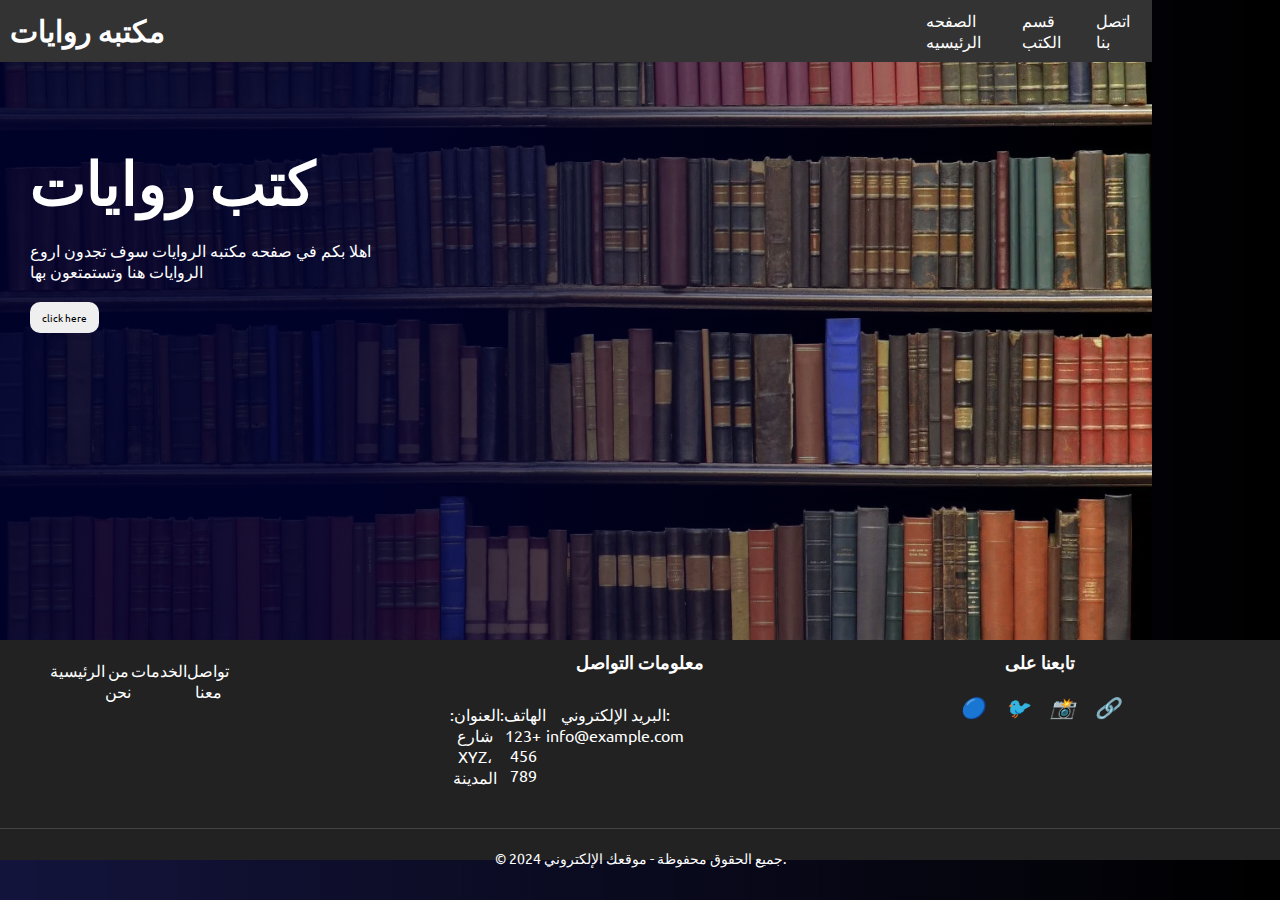
<file: index.html>
<!DOCTYPE html>
<html lang="en">
<head>
    <meta charset="UTF-8">
    <meta name="viewport" content="width=device-width, initial-scale=1.0">
    <title>مكتبه روايات</title>
    <link rel="stylesheet" href="./css/style.css">
</head>
<body>
<div class="container">
    <header>
        <a href="" class="logo">مكتبه روايات</a>
        <ul class="ul-list">
            <li><a href="#">الصفحه الرئيسيه</a></li>
            <li><a href="./book.html">قسم الكتب </a></li>
            <li><a href="./contact.html">اتصل بنا </a></li>
        </ul>
    </header>
    <div class="content">
        <h2>كتب روايات</h2>
        <p>اهلا بكم في صفحه مكتبه الروايات سوف تجدون اروع الروايات هنا وتستمتعون بها</p>
        <button>click here</button>
    </div>
</div>
<!-- start footer -->
 <footer>
        <div class="footer-container">
            <div class="footer-column">
                <ul>
                    <li><a href="#home">الرئيسية</a></li>
                    <li><a href="#about">من نحن</a></li>
                    <li><a href="#services">الخدمات</a></li>
                    <li><a href="#contact">تواصل معنا</a></li>
                </ul>
            </div>
            <div class="footer-column">
                <h3>معلومات التواصل</h3>
                <ul>
                    <li>العنوان: شارع XYZ، المدينة</li>
                    <li>الهاتف: +123 456 789</li>
                    <li>البريد الإلكتروني: info@example.com</li>
                </ul>
            </div>
            <div class="footer-column">
                <h3>تابعنا على</h3>
                <div class="social-icons">
                    <a href="#" title="فيسبوك"><i class="fab fa-facebook-f">🔵</i></a>
                    <a href="#" title="تويتر"><i class="fab fa-twitter">🐦</i></a>
                    <a href="#" title="إنستجرام"><i class="fab fa-instagram">📸</i></a>
                    <a href="#" title="لينكدإن"><i class="fab fa-linkedin-in">🔗</i></a>
                </div>
            </div>
        </div>
        <div class="footer-bottom">
            &copy; 2024 جميع الحقوق محفوظة - موقعك الإلكتروني.
        </div>
    </footer>
</body>

</html>
</file>
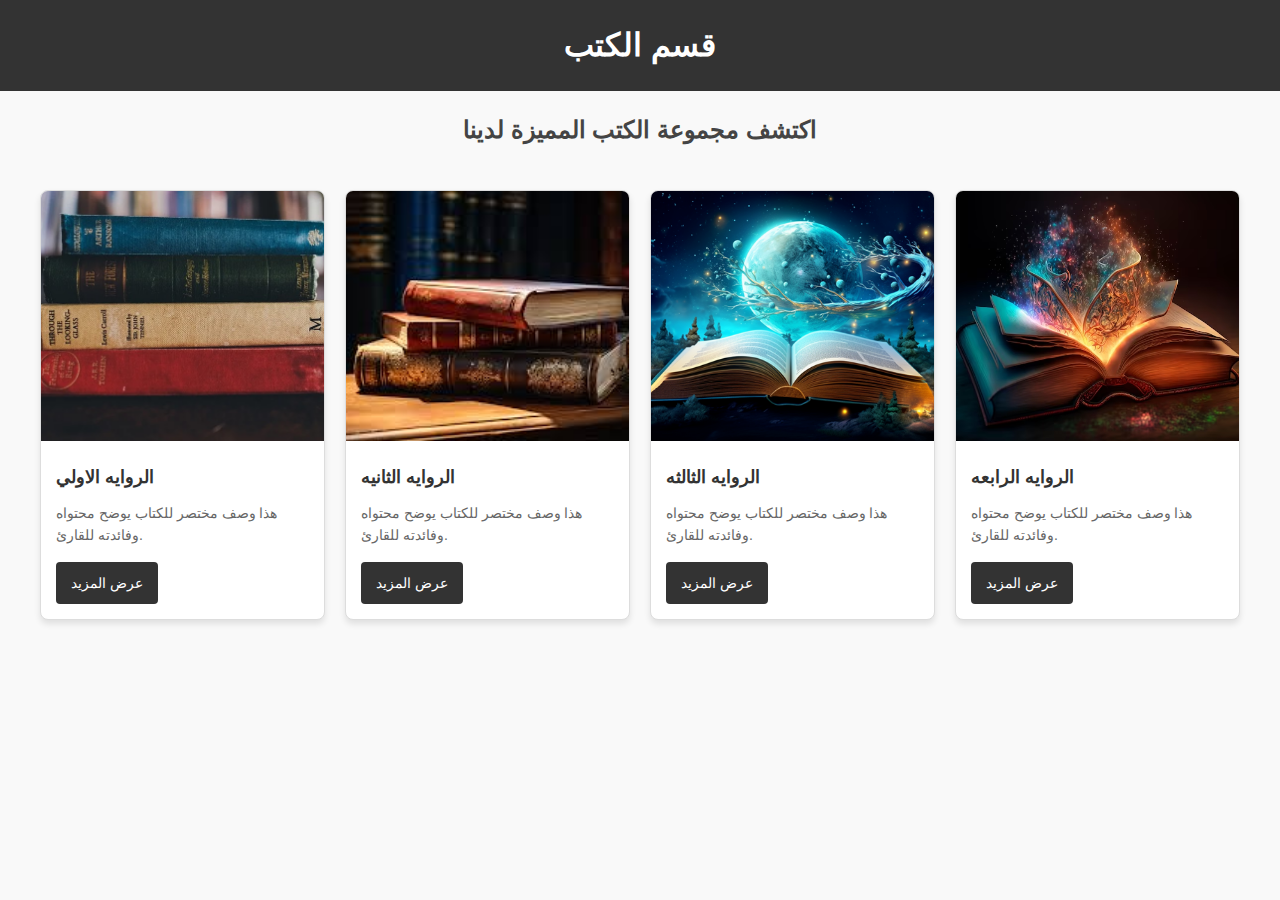
<file: book.html>
<!DOCTYPE html>
<html lang="ar">
<head>
    <meta charset="UTF-8">
    <meta name="viewport" content="width=device-width, initial-scale=1.0">
    <title>قسم الكتب</title>
    <style>
        body {
            margin: 0;
            font-family: 'Arial', sans-serif;
            line-height: 1.6;
            color: #333;
            background-color: #f9f9f9;
        }
        header {
            background-color: #333;
            color: #fff;
            padding: 20px;
            text-align: center;
        }
        header h1 {
            margin: 0;
            font-size: 32px;
        }
        .container {
            max-width: 1200px;
            margin: 20px auto;
            padding: 0 20px;
        }
        .section-title {
            text-align: center;
            margin-bottom: 40px;
            font-size: 24px;
            color: #444;
        }
        .books-grid {
            display: grid;
            grid-template-columns: repeat(auto-fit, minmax(250px, 1fr));
            gap: 20px;
        }
        .book-card {
            background-color: #fff;
            border: 1px solid #ddd;
            border-radius: 8px;
            overflow: hidden;
            box-shadow: 0 4px 6px rgba(0, 0, 0, 0.1);
            transition: transform 0.2s ease;
        }
        .book-card:hover {
            transform: translateY(-5px);
        }
        .book-image img {
            width: 100%;
            height: 250px;
            object-fit: cover;
        }
        .book-content {
            padding: 15px;
        }
        .book-title {
            font-size: 18px;
            margin: 0 0 10px;
        }
        .book-description {
            font-size: 14px;
            color: #666;
            margin: 0 0 15px;
        }
        .book-btn {
            display: inline-block;
            padding: 10px 15px;
            background-color: #333;
            color: #fff;
            text-decoration: none;
            border-radius: 4px;
            font-size: 14px;
        }
        .book-btn:hover {
            background-color: #555;
        }
        footer {
            background-color: #333;
            color: #fff;
            text-align: center;
            padding: 10px 20px;
            margin-top: 40px;
        }
    </style>
</head>
<body>
    <header>
        
        <h1>قسم الكتب</h1>
    </header>

    <div class="container">
        <h2 class="section-title">اكتشف مجموعة الكتب المميزة لدينا</h2>
        <div class="books-grid">
            <div class="book-card">
                <div class="book-image">
                    <img src="./image/books-1246674_960_720.jpg" alt="كتاب 1">
                </div>
                <div class="book-content">
                    <h3 class="book-title">الروايه الاولي</h3>
                    <p class="book-description">هذا وصف مختصر للكتاب يوضح محتواه وفائدته للقارئ.</p>
                    <a href="#" class="book-btn">عرض المزيد</a>
                </div>
            </div>

            <div class="book-card">
                <div class="book-image">
                    <img src="./image/book 2.jpg" alt="كتاب 2">
                </div>
                <div class="book-content">
                    <h3 class="book-title">الروايه الثانيه</h3>
                    <p class="book-description">هذا وصف مختصر للكتاب يوضح محتواه وفائدته للقارئ.</p>
                    <a href="#" class="book-btn">عرض المزيد</a>
                </div>
            </div>

            <div class="book-card">
                <div class="book-image">
                    <img src="./image/book 3.png" alt="كتاب 3">
                </div>
                <div class="book-content">
                    <h3 class="book-title">الروايه الثالثه</h3>
                    <p class="book-description">هذا وصف مختصر للكتاب يوضح محتواه وفائدته للقارئ.</p>
                    <a href="#" class="book-btn">عرض المزيد</a>
                </div>
            </div>

            <div class="book-card">
                <div class="book-image">
                    <img src="./image/book 4.avif" alt="كتاب 4">
                </div>
                <div class="book-content">
                    <h3 class="book-title">الروايه الرابعه</h3>
                    <p class="book-description">هذا وصف مختصر للكتاب يوضح محتواه وفائدته للقارئ.</p>
                    <a href="#" class="book-btn">عرض المزيد</a>
                </div>
            </div>
        </div>
    </div>
</file>
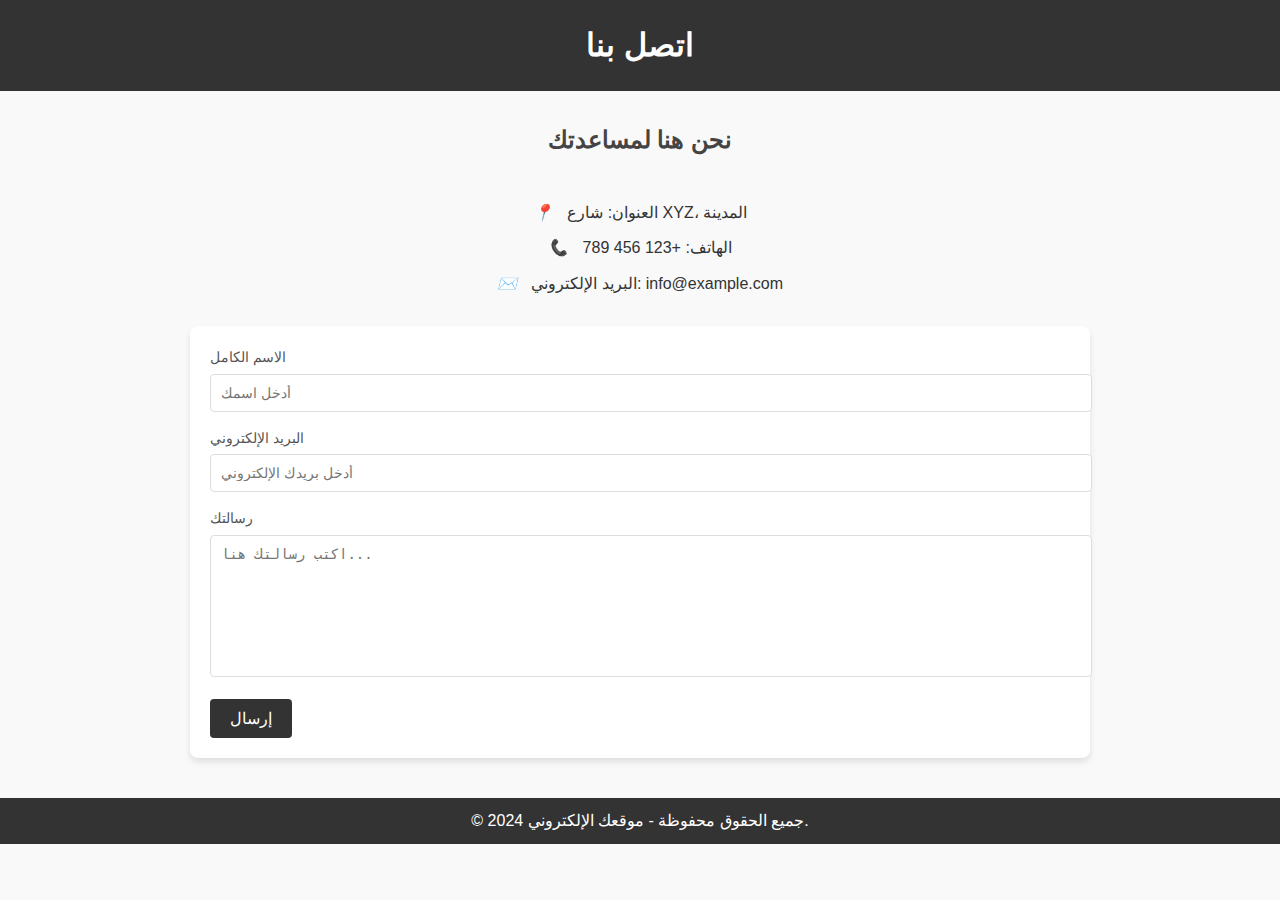
<file: contact.html>
<!DOCTYPE html>
<html lang="ar">
<head>
    <meta charset="UTF-8">
    <meta name="viewport" content="width=device-width, initial-scale=1.0">
    <title>اتصل بنا</title>
    <style>
        body {
            margin: 0;
            font-family: 'Arial', sans-serif;
            line-height: 1.6;
            color: #333;
            background-color: #f9f9f9;
        }
        header {
            background-color: #333;
            color: #fff;
            text-align: center;
            padding: 20px 0;
        }
        header h1 {
            margin: 0;
            font-size: 32px;
        }
        .container {
            max-width: 900px;
            margin: 30px auto;
            padding: 0 20px;
        }
        .section-title {
            text-align: center;
            margin-bottom: 40px;
            font-size: 24px;
            color: #444;
        }
        .contact-info, .contact-form {
            margin-bottom: 30px;
        }
        .contact-info {
            text-align: center;
        }
        .contact-info p {
            font-size: 16px;
            margin: 10px 0;
        }
        .contact-info i {
            color: #f39c12;
            margin-right: 10px;
        }
        .contact-form form {
            background-color: #fff;
            padding: 20px;
            border-radius: 8px;
            box-shadow: 0 4px 6px rgba(0, 0, 0, 0.1);
        }
        .form-group {
            margin-bottom: 15px;
        }
        .form-group label {
            display: block;
            margin-bottom: 5px;
            font-size: 14px;
            color: #555;
        }
        .form-group input, 
        .form-group textarea {
            width: 100%;
            padding: 10px;
            font-size: 14px;
            border: 1px solid #ddd;
            border-radius: 4px;
        }
        .form-group textarea {
            resize: none;
            height: 120px;
        }
        .form-group input:focus, 
        .form-group textarea:focus {
            border-color: #f39c12;
            outline: none;
        }
        .form-btn {
            display: inline-block;
            padding: 10px 20px;
            background-color: #333;
            color: #fff;
            text-decoration: none;
            border-radius: 4px;
            font-size: 16px;
            cursor: pointer;
            border: none;
        }
        .form-btn:hover {
            background-color: #555;
        }
        footer {
            background-color: #333;
            color: #fff;
            text-align: center;
            padding: 10px 20px;
            margin-top: 40px;
        }
    </style>
</head>
<body>
    <header>
        <h1>اتصل بنا</h1>
    </header>

    <div class="container">
        <h2 class="section-title">نحن هنا لمساعدتك</h2>

        <!-- معلومات الاتصال -->
        <div class="contact-info">
            <p><i class="fas fa-map-marker-alt">📍</i> العنوان: شارع XYZ، المدينة</p>
            <p><i class="fas fa-phone-alt">📞</i> الهاتف: +123 456 789</p>
            <p><i class="fas fa-envelope">✉️</i> البريد الإلكتروني: info@example.com</p>
        </div>

        <!-- نموذج الاتصال -->
        <div class="contact-form">
            <form action="#" method="POST">
                <div class="form-group">
                    <label for="name">الاسم الكامل</label>
                    <input type="text" id="name" name="name" placeholder="أدخل اسمك" required>
                </div>
                <div class="form-group">
                    <label for="email">البريد الإلكتروني</label>
                    <input type="email" id="email" name="email" placeholder="أدخل بريدك الإلكتروني" required>
                </div>
                <div class="form-group">
                    <label for="message">رسالتك</label>
                    <textarea id="message" name="message" placeholder="اكتب رسالتك هنا..." required></textarea>
                </div>
                <button type="submit" class="form-btn">إرسال</button>
            </form>
        </div>
    </div>

    <footer>
        &copy; 2024 جميع الحقوق محفوظة - موقعك الإلكتروني.
    </footer>
</body>
</html>
</file>
<file: css/style.css>
@import url('https://fonts.googleapis.com/css2?family=Doto:wght@100..900&family=Edu+AU+VIC+WA+NT+Pre:wght@400..700&family=Poppins:ital,wght@0,100;0,200;0,300;0,400;0,500;0,600;0,700;0,800;0,900;1,100;1,200;1,300;1,400;1,500;1,600;1,700;1,800;1,900&family=Quicksand:wght@300..700&family=Ubuntu:ital,wght@0,300;0,400;0,500;0,700;1,300;1,400;1,500;1,700&display=swap');




*{
    font-family: "Ubuntu", sans-serif;
    margin: 0;
    padding: 0;
}
 header {
    display: flex;
    justify-content: space-between;
    align-items: center;
    padding: 10px 20px;
    background-color: #333;
    color: #fff;
        }
.logo {
    font-size: 24px;
    font-weight: bold;
}
.ul-list {
            list-style: none;
            margin: 0;
            padding: 0;
            display: flex;
}
li{
    margin: 0 10px;
}
li a:hover{
    text-decoration: underline;
}
a{
    color: #fff;
    text-decoration: none;
}
body{
    background-image: linear-gradient(to right,#01022ded, #000 );
   
   
}
.container{
    background-image: 
    linear-gradient(to right, #01022de5 30%, #0000007a),
    url(../image/library6-jpg.webp)
    ;
    background-size: cover;
    width: 90%;
    height: 640px;
    background-position: center;
}
.container:hover{
     background-image: 
    linear-gradient(to right, #01022de5 30%, transparent),
    url(../image/library6-jpg.webp)
    ;
    background-size: cover;
}
header{
    display: flex;
    justify-content: space-between;
    align-items: center;
    padding: 10px;
}
.logo{
font-size: 30px;
text-transform: uppercase;
}
ul{
    width: 20%;
    list-style: none;
    display: flex;
    justify-content: space-between;
}
ul a{
    border-bottom: 2px solid transparent;
}
ul a:hover{
    border-bottom-color:#fff ;
    background-color: rgb(117, 194, 148);
    border-radius: 20%;
    -webkit-border-radius: 20%;
    -moz-border-radius: 20%;
    -ms-border-radius: 20%;
    -o-border-radius: 20%;
    text-decoration: none;
}
.content{
    color: #fff;
    width: 50%;
    margin-top: 50px;
    padding: 30px;
}
.content h2{
font-size: 60px;
text-transform: uppercase;
}
.content p{
    letter-spacing: 3px;
    width: 350px;
    padding: 20px 0;
}
.content button{
    font-size: 10px;
    padding: 6px 10px;
    border-radius: 10px;
    -webkit-border-radius: 10px;
    -moz-border-radius: 10px;
    -ms-border-radius: 10px;
    -o-border-radius: 10px;
    border: 2px solid transparent;
    cursor: pointer;
}
.content button:hover{
    background-color: transparent;
    border-color: #fff;
    color: white;
}
footer {
            background-color: #222;
            color: #fff;
          height: 220px;
            text-align: center;
        }
        .footer-container {
            max-width: 1200px;
            margin: auto;
            display: flex;
            flex-wrap: wrap;
            justify-content: space-between;
        }
        .footer-column {
            flex: 1;
            min-width: 250px;
            margin: 10px;
        }
        .footer-column h3 {
            margin-bottom: 20px;
            font-size: 18px;
        }
        .footer-column ul {
            list-style: none;
            padding: 0;
        }
        .footer-column ul li {
            margin: 10px 0;
        }
        .footer-column ul li a {
            color: #fff;
            text-decoration: none;
            font-size: 16px;
        }
        .footer-column ul li a:hover {
            color: #f39c12;
        }
        .social-icons {
            display: flex;
            justify-content: center;
            margin-top: 20px;
        }
        .social-icons a {
            color: #fff;
            font-size: 20px;
            margin: 0 10px;
            text-decoration: none;
            display: inline-block;
        }
        .social-icons a:hover {
            color: #f39c12;
        }
        .footer-bottom {
            margin-top: 20px;
            border-top: 1px solid #444;
            padding-top: 20px;
            font-size: 14px;
        }
</file>
